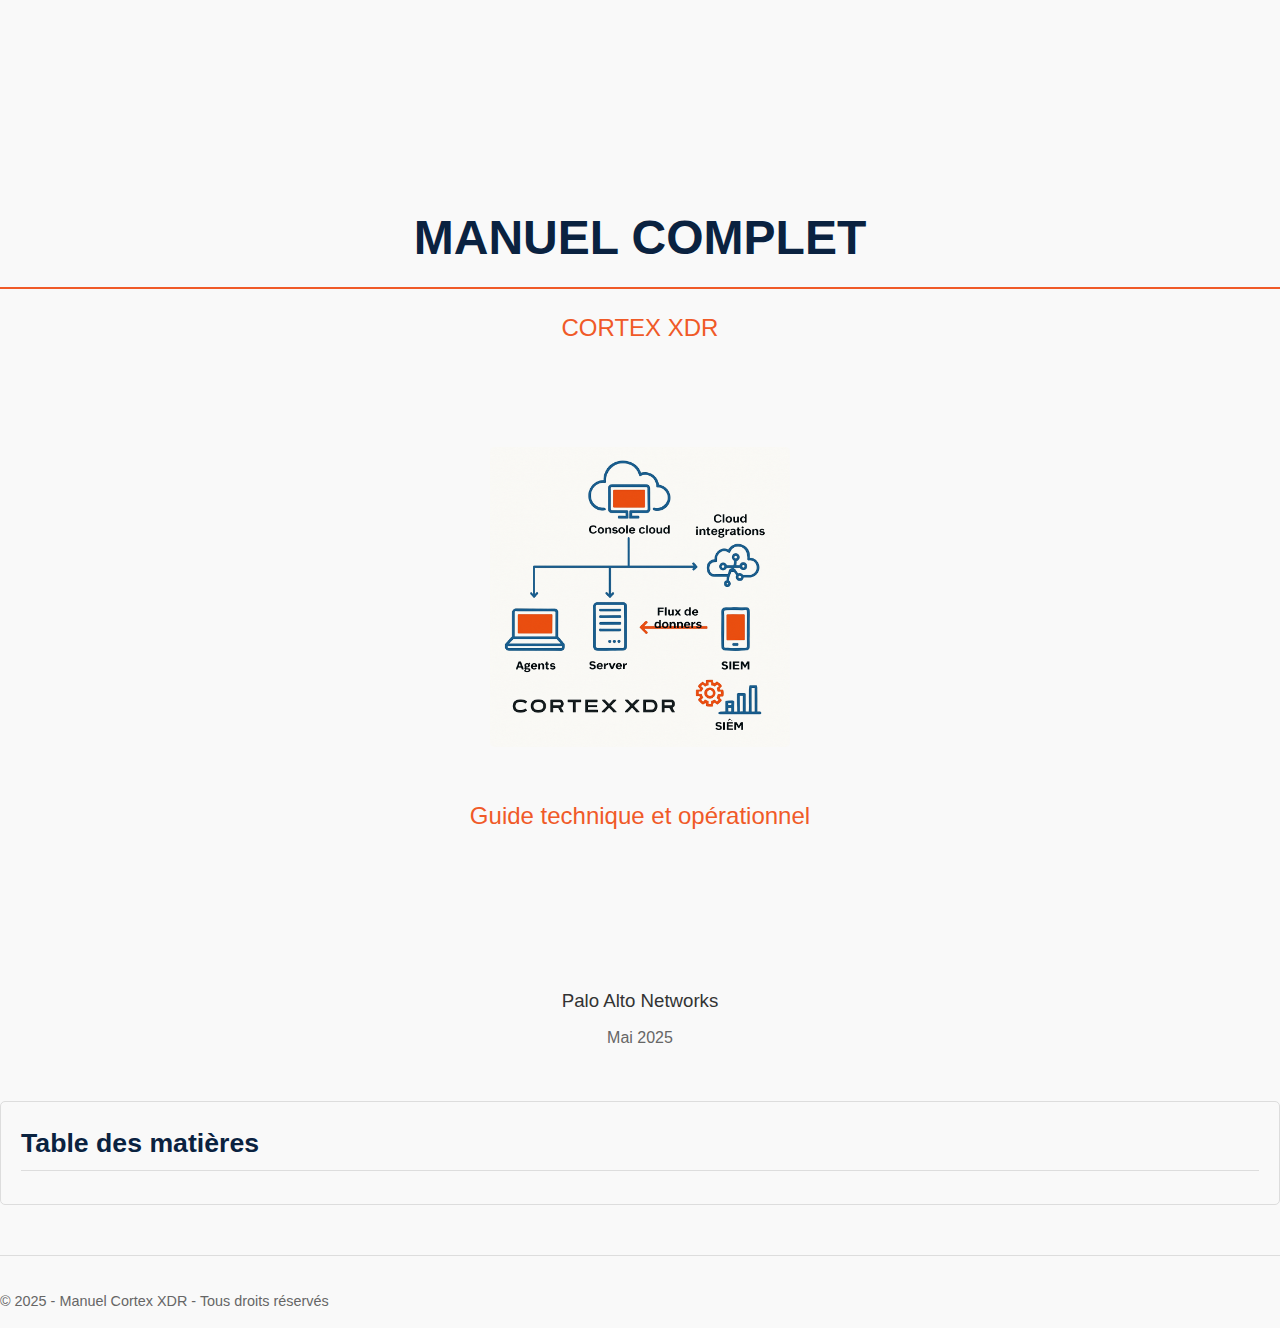
<file: Manuelle-perso/Manuel_Cortex_XDR_Sources/index.html>
<!DOCTYPE html>
<html lang="fr">
<head>
    <meta charset="UTF-8">
    <meta name="viewport" content="width=device-width, initial-scale=1.0">
    <title>Manuel Cortex XDR</title>
    <link rel="stylesheet" href="styles.css">
</head>
<body>
    <div class="cover-page">
        <h1>MANUEL COMPLET</h1>
        <div class="subtitle">CORTEX XDR</div>
        <img src="images/architecture_cortex_xdr.png" alt="Logo Cortex XDR" style="width: 300px; margin: 50px auto;">
        <div class="subtitle">Guide technique et opérationnel</div>
        <div class="author">Palo Alto Networks</div>
        <div class="date">Mai 2025</div>
    </div>

    <div class="toc">
        <h2>Table des matières</h2>
        <!-- Table des matières générée automatiquement -->
    </div>

    <!-- Contenu principal -->
    <div id="content">
        <!-- Les sections seront intégrées ici -->
    </div>

    <div class="footer">
        <p>© 2025 - Manuel Cortex XDR - Tous droits réservés</p>
    </div>
</body>
</html>
</file>
<file: Manuelle-perso/Manuel_Cortex_XDR_Sources/styles.css>
/* Styles pour le manuel Cortex XDR */

body {
    font-family: 'Roboto', 'Arial', sans-serif;
    line-height: 1.6;
    color: #333;
    margin: 0;
    padding: 0;
    background-color: #f9f9f9;
}

@page {
    margin: 2.5cm;
    @top-center {
        content: "Manuel Cortex XDR";
        font-size: 9pt;
        color: #666;
    }
    @bottom-center {
        content: "Page " counter(page) " sur " counter(pages);
        font-size: 9pt;
        color: #666;
    }
}

.cover-page {
    text-align: center;
    margin-bottom: 50px;
    page-break-after: always;
}

.cover-page h1 {
    font-size: 36pt;
    color: #0a2240;
    margin-top: 200px;
    margin-bottom: 20px;
}

.cover-page .subtitle {
    font-size: 18pt;
    color: #f05a28;
    margin-bottom: 100px;
}

.cover-page .author {
    font-size: 14pt;
    margin-top: 150px;
}

.cover-page .date {
    font-size: 12pt;
    color: #666;
    margin-top: 10px;
}

h1, h2, h3, h4, h5, h6 {
    color: #0a2240;
    margin-top: 1.5em;
    margin-bottom: 0.5em;
}

h1 {
    font-size: 24pt;
    border-bottom: 2px solid #f05a28;
    padding-bottom: 10px;
    page-break-before: always;
}

h2 {
    font-size: 20pt;
    border-bottom: 1px solid #ddd;
    padding-bottom: 5px;
}

h3 {
    font-size: 16pt;
}

h4 {
    font-size: 14pt;
    color: #f05a28;
}

p {
    margin-bottom: 1em;
    text-align: justify;
}

a {
    color: #0072ce;
    text-decoration: none;
}

a:hover {
    text-decoration: underline;
}

code {
    font-family: 'Courier New', monospace;
    background-color: #f5f5f5;
    padding: 2px 4px;
    border-radius: 3px;
    font-size: 90%;
}

pre {
    background-color: #f5f5f5;
    padding: 15px;
    border-radius: 5px;
    overflow-x: auto;
    font-family: 'Courier New', monospace;
    font-size: 90%;
    margin: 20px 0;
    border-left: 4px solid #f05a28;
}

blockquote {
    border-left: 4px solid #f05a28;
    padding-left: 15px;
    margin-left: 0;
    color: #666;
}

img {
    max-width: 100%;
    height: auto;
    display: block;
    margin: 20px auto;
    border-radius: 5px;
}

.image-caption {
    text-align: center;
    font-style: italic;
    color: #666;
    margin-top: -15px;
    margin-bottom: 20px;
    font-size: 90%;
}

table {
    width: 100%;
    border-collapse: collapse;
    margin: 20px 0;
    font-size: 90%;
}

th {
    background-color: #0a2240;
    color: white;
    text-align: left;
    padding: 10px;
}

td {
    border: 1px solid #ddd;
    padding: 8px;
}

tr:nth-child(even) {
    background-color: #f2f2f2;
}

.note {
    background-color: #e8f4fd;
    border-left: 4px solid #0072ce;
    padding: 15px;
    margin: 20px 0;
    border-radius: 5px;
}

.warning {
    background-color: #fff3e0;
    border-left: 4px solid #f05a28;
    padding: 15px;
    margin: 20px 0;
    border-radius: 5px;
}

.tip {
    background-color: #e8f5e9;
    border-left: 4px solid #4caf50;
    padding: 15px;
    margin: 20px 0;
    border-radius: 5px;
}

.toc {
    background-color: #f9f9f9;
    padding: 20px;
    margin: 20px 0;
    border-radius: 5px;
    border: 1px solid #ddd;
}

.toc h2 {
    margin-top: 0;
}

.toc ul {
    list-style-type: none;
    padding-left: 0;
}

.toc ul ul {
    padding-left: 20px;
}

.toc li {
    margin-bottom: 5px;
}

.toc a {
    text-decoration: none;
    color: #333;
}

.toc a:hover {
    color: #f05a28;
}

.page-break {
    page-break-after: always;
}

.no-break {
    page-break-inside: avoid;
}

.glossary-term {
    font-weight: bold;
    color: #0a2240;
}

.glossary-definition {
    margin-left: 20px;
    margin-bottom: 15px;
}

.checklist {
    list-style-type: none;
    padding-left: 0;
}

.checklist li {
    position: relative;
    padding-left: 30px;
    margin-bottom: 10px;
}

.checklist li:before {
    content: "☐";
    position: absolute;
    left: 0;
    color: #f05a28;
    font-size: 20px;
}

.footer {
    text-align: center;
    margin-top: 50px;
    padding-top: 20px;
    border-top: 1px solid #ddd;
    color: #666;
    font-size: 90%;
}
</file>
